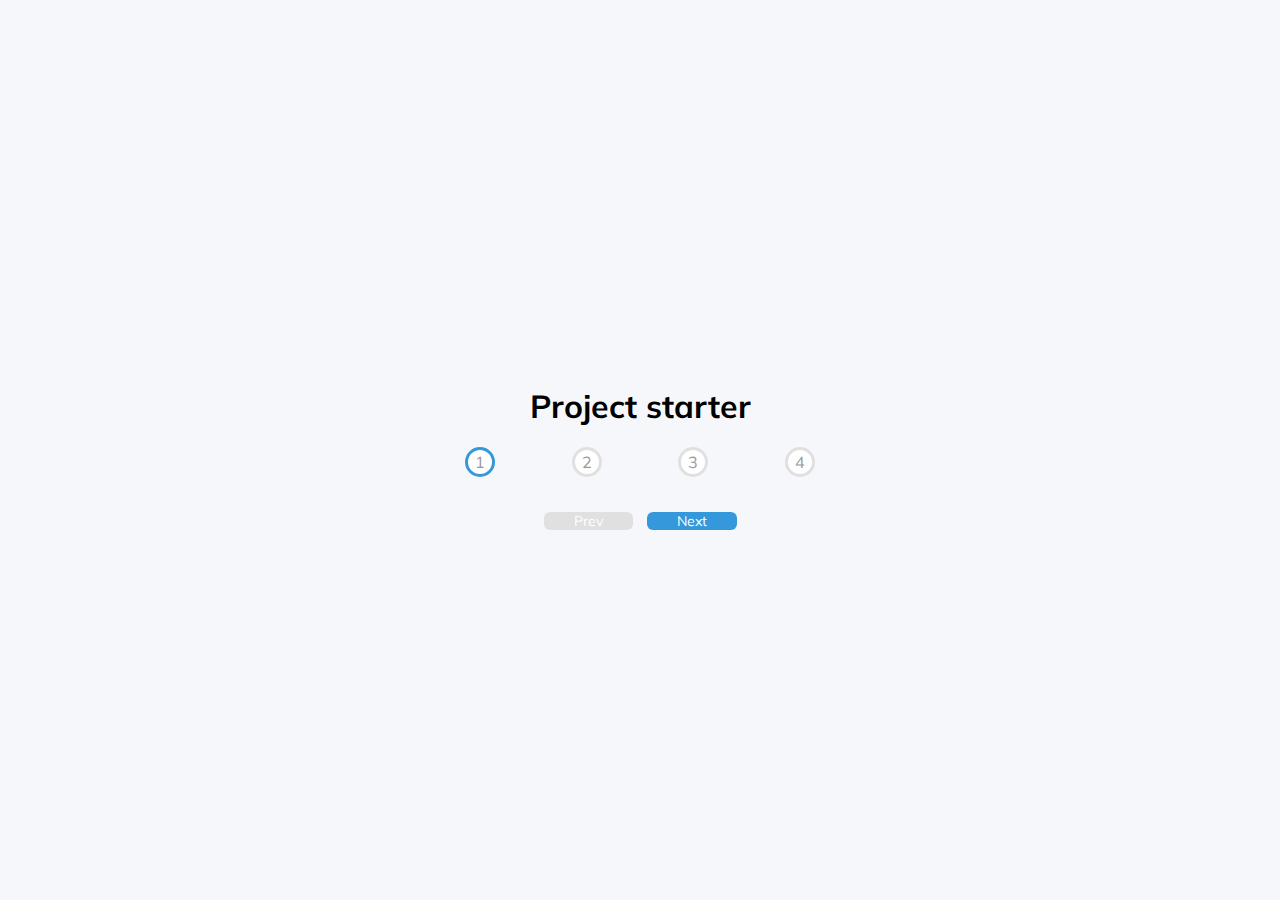
<file: ProgressSteps/index.html>
<!DOCTYPE html>
<html lang="en">
<head>
    <meta charset="UTF-8">
    <meta name="viewport" content="width=device-width, initial-scale=1.0">
    <link rel="stylesheet" href="styles.css">
    <title>Progress Steps</title>
</head>
<body>
    <h1>Project starter</h1>
        <div class="container">
            <div class="progress-container">
                <div class="progress" id="progress"></div>
                <div class="circle active">1</div>
                <div class="circle">2</div>
                <div class="circle">3</div>
                <div class="circle">4</div>
            </div>

            <button class="btn" id="prev" disabled>Prev</button>
            <button class="btn" id="next" >Next</button>
        </div>

    <script src="script.js"></script>
</body>
</html>
</file>
<file: ProgressSteps/styles.css>
@import url('https://fonts.googleapis.com/css2?family=Muli&display=swap');

:root {
    --line-border-fill: #3498db;
    --line-border-empty: #e0e0e0;
}

* {
    box-sizing: border-box;
}

body{
    background-color: #f6f7fb;
    font-family: 'Muli', sans-serif;
    display: flex;
    flex-direction: column;
    align-items: center;
    justify-content: center;
    height: 100vh;
    overflow: hidden;
    margin: 0;
}

.container{
    text-align: center;
}

.progress-container{
    display: flex;
    justify-content: space-between;
    position: relative;
    margin-bottom: 30px;
    max-width: 100%;
    width: 350px;
}

.progress-container::before{
    content: "";
    background-color: var(var(--line-border-empty));
    position: absolute;
    top: 50%;
    left: 0;
    transform: translateY(-50%);
    height: 4px;
    width: 100%;
    z-index: -1;
    transition: 0.4s ease;
}

.progress{
    background-color: #3498db;
    position: absolute;
    top: 50%;
    left: 0;
    transform: translateY(-50%);
    height: 4px;
    width: 0%;
    z-index: -1;
    transition: 0.4s ease;
}

.circle{
    background-color: white;
    color: #999;
    border-radius: 50%;
    height: 30px;
    width: 30px;
    display: flex;
    align-items: center;
    justify-content: center;
    border: 3px solid #e0e0e0;
    transition: .4s ease;
}

.circle.active{
    border-color: var(--line-border-fill);
}   

.btn{
    background-color: var(--line-border-fill);
    color: white;
    border: 0;
    border-radius:6px;
    cursor: pointer;
    font-family: inherit;
    padding: 0px 30px;
    margin: 5px;
    font-size: 14px;
}

.btn:active{
    transform:scale(0.98);
}

.btn:focus{
    outline: 0;
}

.btn:disabled {
    background-color: var(--line-border-empty);
    cursor: not-allowed;
}
</file>
